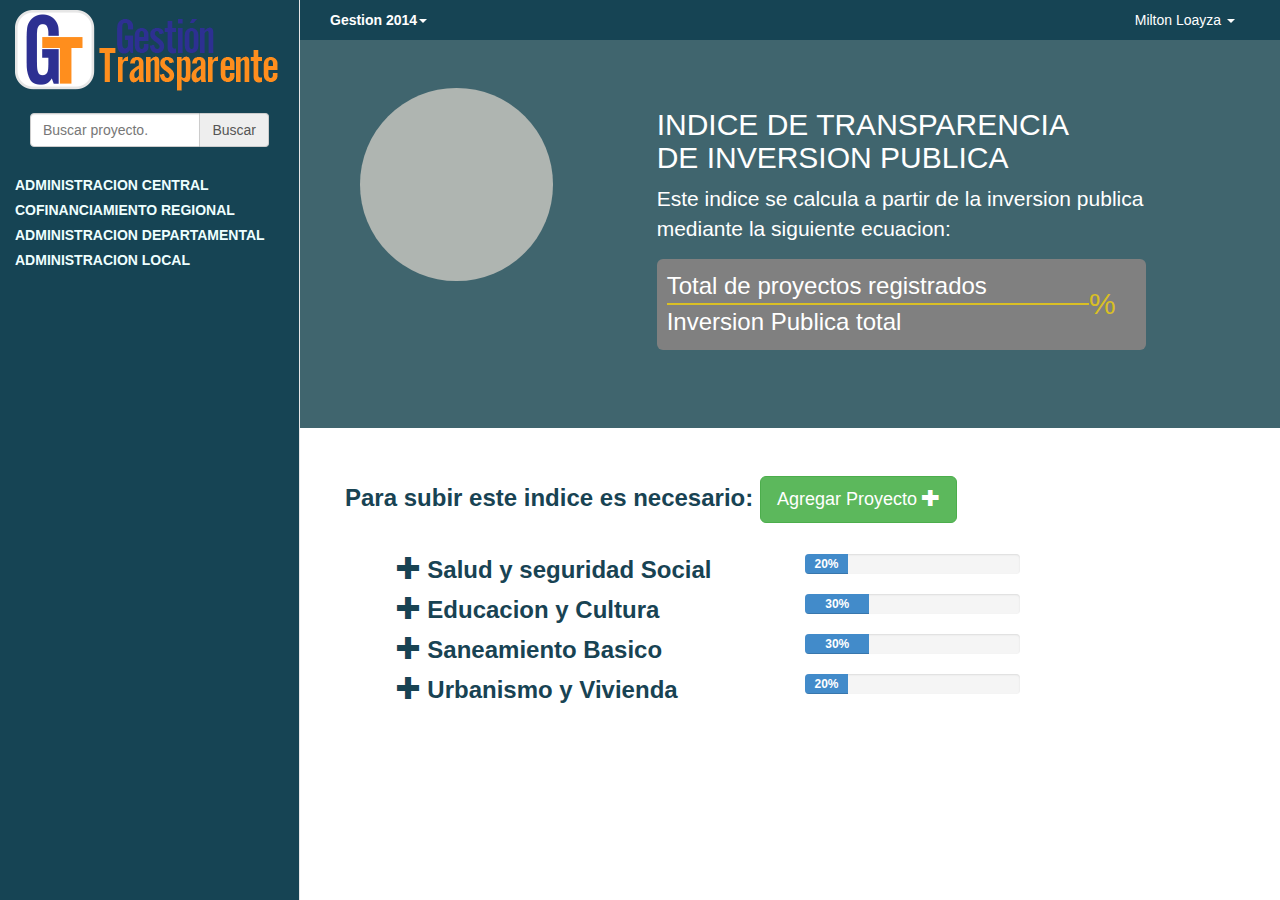
<file: html/index.html>
<!DOCTYPE html>
<html>
  <head>
    <title>Bootstrap 101 Template</title>
    <meta name="viewport" content="width=device-width, initial-scale=1.0">
    <!-- Bootstrap -->
    <link href="css/bootstrap.min.css" rel="stylesheet" media="screen">
    <link href="css/jasny-bootstrap.min.css" rel="stylesheet" media="screen">
	
	<!-- Custom styles for this template -->
    <link href="css/navmenu.css" rel="stylesheet">
    <link href="css/gt.css" rel="stylesheet">

    <!-- HTML5 Shim and Respond.js IE8 support of HTML5 elements and media queries -->
    <!-- WARNING: Respond.js doesn't work if you view the page via file:// -->
    <!--[if lt IE 9]>
      <script src="https://oss.maxcdn.com/libs/html5shiv/3.7.0/html5shiv.js"></script>
      <script src="https://oss.maxcdn.com/libs/respond.js/1.3.0/respond.min.js"></script>
    <![endif]-->
  </head>


  <body>

    <!--BEGIN MENU IZQUIERDO-->
    <div class="navmenu navmenu-default navmenu-fixed-left offcanvas-sm gt-sideLeft">
      <a class="navmenu-brand visible-md visible-lg margin0 bgWhite" href="#">
          <img src="images/logo-gt.png" alt="" />
      </a>
      <div class="container gt-sideLeft">
	  <form class="navbar-form" role="form">
		<div class="input-group">
			<input type="text" class="form-control" placeholder="Buscar proyecto.">
			<span class="input-group-addon">Buscar</span>
		</div>
        <br/><br/>
	  </form>
      </div>
      <div class="container gt-sideLeft">
      <ul class="nav navmenu-nav">
        <li class=""><label class="tree-toggler">ADMINISTRACION CENTRAL</label>
            <ul class="nav navmenu-nav tree">
                <li class="active"><a href="#"><span class="badge badge-success pull-right">2%</span> Ministerios</a></li>
                <li><a href="#"><span class="badge badge-success pull-right">90%</span> Entidades Descentralizadas</a></li>
                <li><a href="#"><span class="badge badge-success pull-right">90%</span> Empresas nacionales</a></li>
            </ul>
        </li>
        <li class="divider"></li>
        <li><label class="tree-toggler">COFINANCIAMIENTO REGIONAL</label>
            <ul class="nav navmenu-nav tree">
                <li><a href="#"><span class="badge badge-success pull-right">90%</span> Fondos de Inversion</a></li>
            </ul>
        </li>
        <li class="divider"></li>
          <li><label class="tree-toggler">ADMINISTRACION DEPARTAMENTAL</label>
            <ul class="nav navmenu-nav tree">
                <li><a href="#"><span class="badge badge-success pull-right">2%</span> Gobernaturas - GAD</a></li>
                <li><a href="#"><span class="badge badge-success pull-right">90%</span> Empresas Regionales</a></li>
            </ul>
        </li>
        <li class="divider"></li>
          <li><label class="tree-toggler">ADMINISTRACION LOCAL</label>
            <ul class="nav navmenu-nav tree">
                <li><a href="#"><span class="badge badge-success pull-right">2%</span> Empresas Locales</a></li>
                <li><a href="#"><span class="badge badge-success pull-right">90%</span> Universidades</a></li>
                <li><a href="#"><span class="badge badge-success pull-right">90%</span> Municipios Grandes</a></li>
                <li><a href="#"><span class="badge badge-success pull-right">2%</span> Municipios Peque&ntilde;os</a></li>
            </ul>
        </li>
      </ul>
      </div>
    </div>
    <!--END MENU IZQUIERDO-->



    <div class="navbar navbar-default navbar-fixed-top hidden-md hidden-lg">
      <button type="button" class="navbar-toggle" data-toggle="offcanvas" data-target=".navmenu">
        <span class="icon-bar"></span>
        <span class="icon-bar"></span>
        <span class="icon-bar"></span>
      </button>
      <a class="navbar-brand" href="#">Project name</a>
    </div>

    <div class="container-fluid gt-menuTop">
        <div class="navbar-header">
            <ul class="nav pull-left">
                <li class="dropdown">
                    <a href="#" role="button" class="dropdown-toggle" data-toggle="dropdown"> <i class="icon-gestion"></i><strong>Gestion 2014</strong><i class="caret"></i>
                    </a>
                    <ul class="dropdown-menu">
                        <li>
                            <a tabindex="-1" href="#">Gesti&oacute;n 2013</a>
                        </li>
                        <li class="divider"></li>
                        <li>
                            <a tabindex="-1" href="login.html">Gesti&oacute;n 2012</a>
                        </li>
                    </ul>
                </li>
            </ul>
        </div>
        <div class="navbar-collapse collapse">
            <ul class="nav pull-right">
                <li class="dropdown">
                    <a href="#" role="button" class="dropdown-toggle" data-toggle="dropdown"> <i class="icon-user"></i> Milton Loayza <i class="caret"></i></a>
                    <ul class="dropdown-menu">
                        <li>
                            <a tabindex="-1" href="#">Configuracion</a>
                        </li>
                        <li class="divider"></li>
                        <li>
                            <a tabindex="-1" href="login.html">Salir</a>
                        </li>
                    </ul>
                </li>
            </ul>
        </div>
    </div>


    <!--BEGIN CUERPO DE LA PAGINA-->
    <!--<div class="container-fluid">-->
        <!--<div class="row">-->

        <!--</div>-->
    <!--</div>-->
    <div class="jumbotron margin0 areaInformation">
        <div class="container">
            <div class="col-md-3 col-md-offset-0 col-sm-4 col-sm-offset-0 col-xs-10 col-xs-offset-1">
                <div class="porcentajeTranstarencia"></div>
            </div>
            <div class="col-md-7 col-md-offset-1 col-sm-8 col-xs-12">
                <h2>INDICE DE TRANSPARENCIA<br/>DE INVERSION PUBLICA</h2>
                <p>Este indice se calcula a partir de la inversion publica mediante la siguiente ecuacion:</p>
                <div class="jumbotron formulaTransparencia">
                    <div class="valorFormula">
                        <span>Total de proyectos registrados</span>
                        <span class="lineaFormula"></span>
                        <span>Inversion Publica total</span>
                    </div>
                    <div class="lineaPorcentage">%</div>
                    <div class="clearfix"></div>
                </div>
                <!--<p><a class="btn btn-primary btn-lg" role="button">Learn more »</a></p>-->
            </div>
            <!--<div class="clearfix" />-->
            <!--<div class="col-md-6 col-md-offset-4">-->
                <!--<div class="jumbotron">-->
                    <!--Total de proyectos registrados-->
                <!--</div>-->
            <!--</div>-->
        </div>
    </div>
    <div class="jumbotron bgWhite areaAgregarProyecto fontImportant">
        <div class="col-md-12">
            Para subir este indice es necesario: <button type="button" class="btn btn-lg btn-success">Agregar Proyecto <span class="glyphicon glyphicon-plus"></span></button>
        </div>
    </div>
    <div class="container  fontImportant">
        <div class="row">
            <div class="col-lg-5 col-lg-offset-1"><span class="glyphicon glyphicon-plus"></span> Salud y seguridad Social</div>
            <div class="col-lg-3">
                <div class="progress">
                    <div class="progress-bar" role="progressbar" aria-valuenow="60" aria-valuemin="0" aria-valuemax="100" style="width: 20%;">
                        20%
                    </div>
                </div>
            </div>
        </div>
        <div class="row">
            <div class="col-lg-5 col-lg-offset-1"><span class="glyphicon glyphicon-plus"></span> Educacion y Cultura</div>
            <div class="col-lg-3">
                <div class="progress">
                    <div class="progress-bar" role="progressbar" aria-valuenow="60" aria-valuemin="0" aria-valuemax="100" style="width: 30%;">
                        30%
                    </div>
                </div>
            </div>
        </div>
        <div class="row">
            <div class="col-lg-5 col-lg-offset-1"><span class="glyphicon glyphicon-plus"></span> Saneamiento Basico</div>
            <div class="col-lg-3">
                <div class="progress">
                    <div class="progress-bar" role="progressbar" aria-valuenow="60" aria-valuemin="0" aria-valuemax="100" style="width: 30%;">
                        30%
                    </div>
                </div>
            </div>
        </div>
        <div class="row">
            <div class="col-lg-5 col-lg-offset-1"><span class="glyphicon glyphicon-plus"></span> Urbanismo y Vivienda</div>
            <div class="col-lg-3">
                <div class="progress">
                    <div class="progress-bar" role="progressbar" aria-valuenow="60" aria-valuemin="0" aria-valuemax="100" style="width: 20%;">
                        20%
                    </div>
                </div>
            </div>
        </div>
    </div>

    <!--<div class="container-fluid">-->
        <!--<div class="row">-->
            <!--<div class="col-md-6">-->
                <!--<div class="form-group">-->
                    <!--<label for="">Nombre de Proyecto</label>-->
                    <!--<input type="text" class="form-control" id="" placeholder="">-->
                <!--</div>-->
            <!--</div>-->
            <!--<div class="col-md-6">-->
                <!--<div class="form-group has-feedback">-->
                    <!--<label  class="control-label" for="frmLocalizacion">Localizacion</label>-->
                    <!--<input type="text" class="form-control" id="frmLocalizacion" placeholder="">-->
                    <!--<span class="glyphicon glyphicon-ok form-control-feedback"></span>-->
                <!--</div>-->
            <!--</div>-->
        <!--</div>-->
        <!--<div class="row">-->
            <!--<div class="col-md-6">-->
                <!--<div class="form-group">-->
                    <!--<label for="">Entidad Financiera</label>-->
                    <!--<select class="form-control">-->
                        <!--<option value="">Seleccionar Entidad financiera</option>-->
                        <!--<option value="">Ninguno</option>-->
                    <!--</select>-->
                <!--</div>-->
            <!--</div>-->
            <!--<div class="col-md-6">-->
                <!--<div class="form-group">-->
                    <!--<label for="">Tipo de Proyecto</label>-->
                    <!--<select class="form-control">-->
                        <!--<option value="">Seleccionar Tipo de Proyecto</option>-->
                        <!--<option value="">Ninguno</option>-->
                    <!--</select>-->
                <!--</div>-->
            <!--</div>-->
        <!--</div>-->
        <!--<div class="row">-->
            <!--<div class="col-md-6">-->
                <!--<div class="form-group">-->
                    <!--<label for="">Periodo de Realizacion</label>-->
                    <!--<input type="email" class="form-control" id="" placeholder="">-->
                <!--</div>-->
            <!--</div>-->
            <!--<div class="col-md-6">-->
                <!--<div class="form-group">-->
                    <!--<label for="">Inversion</label>-->
                    <!--<input type="email" class="form-control" id="" placeholder="">-->
                <!--</div>-->
            <!--</div>-->
        <!--</div>-->
        <!--<div class="row">-->
            <!--<div class="col-md-12">-->
                <!--<div class="form-group">-->
                    <!--<label for="">Descripcion del Proyecto</label>-->
                    <!--<textarea class="form-control" rows="3"></textarea>-->
                <!--</div>-->
            <!--</div>-->
        <!--</div>-->
        <!--<div class="row">-->
            <!--<div class="col-md-12">-->
                <!--<div class="form-group">-->
                    <!--<label for="">Impacto Social</label>-->
                    <!--<textarea class="form-control" rows="3"></textarea>-->
                <!--</div>-->
            <!--</div>-->
        <!--</div>-->
        <!--<div class="row">-->
            <!--<div class="col-md-12">-->
                <!--<div class="form-group text-right">-->
                    <!--<button type="button" class="btn btn-lg btn-success">Agregar Proyecto</button>-->
                <!--</div>-->
            <!--</div>-->
        <!--</div>-->
    <!--</div>-->
    <!-- /.container -->

    <!--END CUERPO DE LA PAGINA-->

    <!-- jQuery (necessary for Bootstrap's JavaScript plugins) -->
    <script src="js/jquery.min.js"></script>
    <!-- Include all compiled plugins (below), or include individual files as needed -->
    <script src="js/bootstrap.min.js"></script>
    <script src="js/jasny-bootstrap.min.js"></script>

    <script>
        $(document).ready(function () {
            $('ul.tree').hide();

            $('label.tree-toggler').click(function () {
                $(this).parent().children('ul.tree').toggle(300);
            });
        });
    </script>
  </body>
</html>
</file>
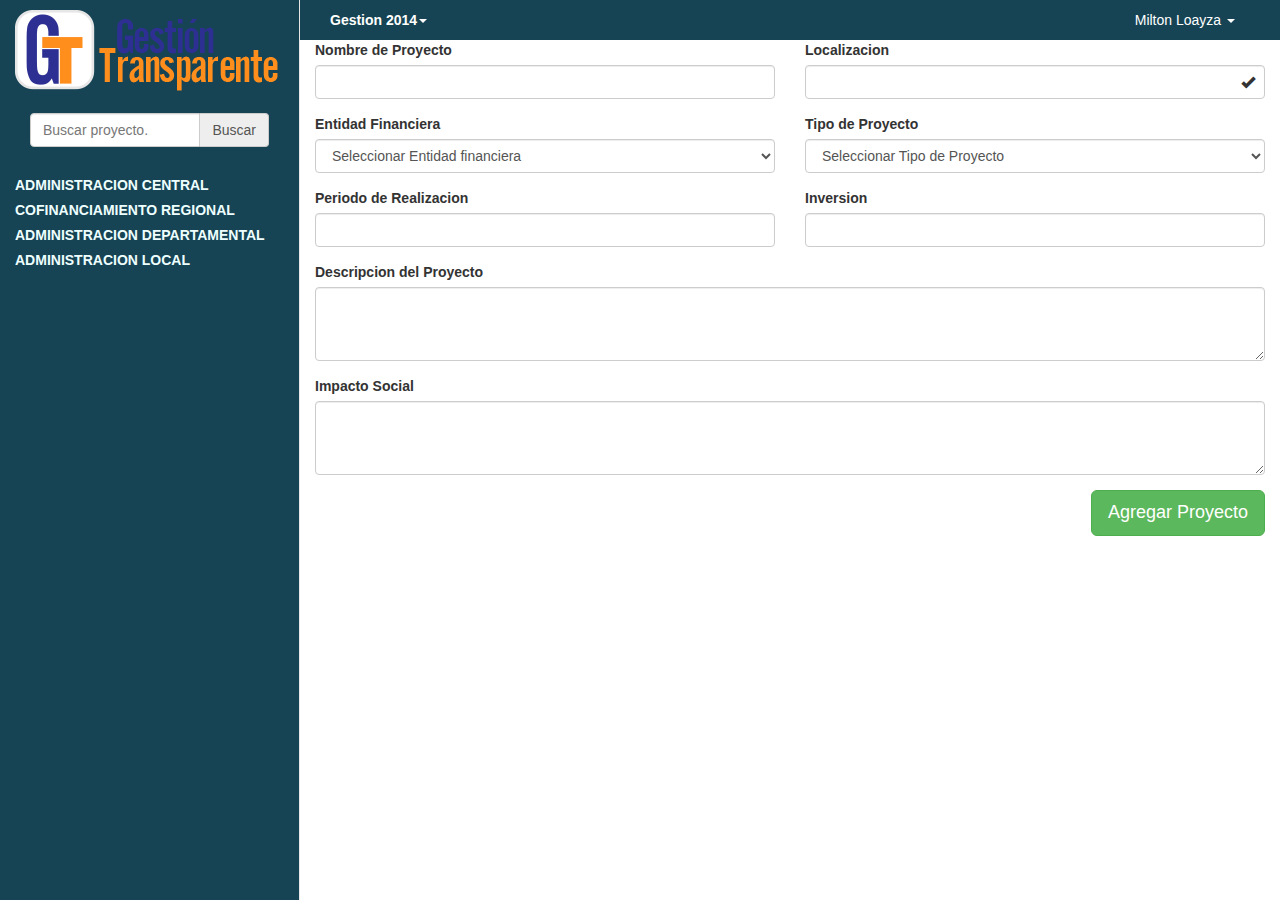
<file: html/index2.html>
<!DOCTYPE html>
<html>
  <head>
    <title>Bootstrap 101 Template</title>
    <meta name="viewport" content="width=device-width, initial-scale=1.0">
    <!-- Bootstrap -->
    <link href="css/bootstrap.min.css" rel="stylesheet" media="screen">
    <link href="css/jasny-bootstrap.min.css" rel="stylesheet" media="screen">
	
	<!-- Custom styles for this template -->
    <link href="css/navmenu.css" rel="stylesheet">
    <link href="css/gt.css" rel="stylesheet">

    <!-- HTML5 Shim and Respond.js IE8 support of HTML5 elements and media queries -->
    <!-- WARNING: Respond.js doesn't work if you view the page via file:// -->
    <!--[if lt IE 9]>
      <script src="https://oss.maxcdn.com/libs/html5shiv/3.7.0/html5shiv.js"></script>
      <script src="https://oss.maxcdn.com/libs/respond.js/1.3.0/respond.min.js"></script>
    <![endif]-->
  </head>


  <body>

    <!--BEGIN MENU IZQUIERDO-->
    <div class="navmenu navmenu-default navmenu-fixed-left offcanvas-sm gt-sideLeft">
      <a class="navmenu-brand visible-md visible-lg margin0 bgWhite" href="#">
          <img src="images/logo-gt.png" alt="" />
      </a>
      <div class="container gt-sideLeft">
	  <form class="navbar-form" role="form">
		<div class="input-group">
			<input type="text" class="form-control" placeholder="Buscar proyecto.">
			<span class="input-group-addon">Buscar</span>
		</div>
        <br/><br/>
	  </form>
      </div>
      <div class="container gt-sideLeft">
      <ul class="nav navmenu-nav">
        <li class=""><label class="tree-toggler">ADMINISTRACION CENTRAL</label>
            <ul class="nav navmenu-nav tree">
                <li class="active"><a href="#"><span class="badge badge-success pull-right">2%</span> Ministerios</a></li>
                <li><a href="#"><span class="badge badge-success pull-right">90%</span> Entidades Descentralizadas</a></li>
                <li><a href="#"><span class="badge badge-success pull-right">90%</span> Empresas nacionales</a></li>
            </ul>
        </li>
        <li class="divider"></li>
        <li><label class="tree-toggler">COFINANCIAMIENTO REGIONAL</label>
            <ul class="nav navmenu-nav tree">
                <li><a href="#"><span class="badge badge-success pull-right">90%</span> Fondos de Inversion</a></li>
            </ul>
        </li>
        <li class="divider"></li>
          <li><label class="tree-toggler">ADMINISTRACION DEPARTAMENTAL</label>
            <ul class="nav navmenu-nav tree">
                <li><a href="#"><span class="badge badge-success pull-right">2%</span> Gobernaturas - GAD</a></li>
                <li><a href="#"><span class="badge badge-success pull-right">90%</span> Empresas Regionales</a></li>
            </ul>
        </li>
        <li class="divider"></li>
          <li><label class="tree-toggler">ADMINISTRACION LOCAL</label>
            <ul class="nav navmenu-nav tree">
                <li><a href="#"><span class="badge badge-success pull-right">2%</span> Empresas Locales</a></li>
                <li><a href="#"><span class="badge badge-success pull-right">90%</span> Universidades</a></li>
                <li><a href="#"><span class="badge badge-success pull-right">90%</span> Municipios Grandes</a></li>
                <li><a href="#"><span class="badge badge-success pull-right">2%</span> Municipios Peque&ntilde;os</a></li>
            </ul>
        </li>
      </ul>
      </div>
    </div>
    <!--END MENU IZQUIERDO-->



    <div class="navbar navbar-default navbar-fixed-top hidden-md hidden-lg">
      <button type="button" class="navbar-toggle" data-toggle="offcanvas" data-target=".navmenu">
        <span class="icon-bar"></span>
        <span class="icon-bar"></span>
        <span class="icon-bar"></span>
      </button>
      <a class="navbar-brand" href="#">Project name</a>
    </div>

    <div class="container-fluid gt-menuTop">
        <div class="navbar-header">
            <ul class="nav pull-left">
                <li class="dropdown">
                    <a href="#" role="button" class="dropdown-toggle" data-toggle="dropdown"> <i class="icon-gestion"></i><strong>Gestion 2014</strong><i class="caret"></i>
                    </a>
                    <ul class="dropdown-menu">
                        <li>
                            <a tabindex="-1" href="#">Gesti&oacute;n 2013</a>
                        </li>
                        <li class="divider"></li>
                        <li>
                            <a tabindex="-1" href="login.html">Gesti&oacute;n 2012</a>
                        </li>
                    </ul>
                </li>
            </ul>
        </div>
        <div class="navbar-collapse collapse">
            <ul class="nav pull-right">
                <li class="dropdown">
                    <a href="#" role="button" class="dropdown-toggle" data-toggle="dropdown"> <i class="icon-user"></i> Milton Loayza <i class="caret"></i></a>
                    <ul class="dropdown-menu">
                        <li>
                            <a tabindex="-1" href="#">Configuracion</a>
                        </li>
                        <li class="divider"></li>
                        <li>
                            <a tabindex="-1" href="login.html">Salir</a>
                        </li>
                    </ul>
                </li>
            </ul>
        </div>
    </div>
    <div class="container-fluid">
<!--BEGIN CUERPO DE LA PAGINA-->
      <!--<div class="page-header">-->
        <!--<h1>Navmenu Template</h1>-->
      <!--</div>-->

        <div class="row">
            <div class="col-md-6">
                <div class="form-group">
                    <label for="">Nombre de Proyecto</label>
                    <input type="text" class="form-control" id="" placeholder="">
                </div>
            </div>
            <div class="col-md-6">
                <div class="form-group has-feedback">
                    <label  class="control-label" for="frmLocalizacion">Localizacion</label>
                    <input type="text" class="form-control" id="frmLocalizacion" placeholder="">
                    <span class="glyphicon glyphicon-ok form-control-feedback"></span>
                </div>
            </div>
        </div>
        <div class="row">
            <div class="col-md-6">
                <div class="form-group">
                    <label for="">Entidad Financiera</label>
                    <select class="form-control">
                        <option value="">Seleccionar Entidad financiera</option>
                        <option value="">Ninguno</option>
                    </select>
                </div>
            </div>
            <div class="col-md-6">
                <div class="form-group">
                    <label for="">Tipo de Proyecto</label>
                    <select class="form-control">
                        <option value="">Seleccionar Tipo de Proyecto</option>
                        <option value="">Ninguno</option>
                    </select>
                </div>
            </div>
        </div>
        <div class="row">
            <div class="col-md-6">
                <div class="form-group">
                    <label for="">Periodo de Realizacion</label>
                    <input type="email" class="form-control" id="" placeholder="">
                </div>
            </div>
            <div class="col-md-6">
                <div class="form-group">
                    <label for="">Inversion</label>
                    <input type="email" class="form-control" id="" placeholder="">
                </div>
            </div>
        </div>
        <div class="row">
            <div class="col-md-12">
                <div class="form-group">
                    <label for="">Descripcion del Proyecto</label>
                    <textarea class="form-control" rows="3"></textarea>
                </div>
            </div>
        </div>
        <div class="row">
            <div class="col-md-12">
                <div class="form-group">
                    <label for="">Impacto Social</label>
                    <textarea class="form-control" rows="3"></textarea>
                </div>
            </div>
        </div>
        <div class="row">
            <div class="col-md-12">
                <div class="form-group text-right">
                    <button type="button" class="btn btn-lg btn-success">Agregar Proyecto</button>
                </div>
            </div>
        </div>

	  
	  	  <!--<form class="navbar-form navbar-right" role="form">-->
	  <!--</form>-->
      <!--<p class="lead">This example shows the navmenu element. If the viewport is <b>less than 992px</b> the menu will be placed the off canvas and will be shown with a slide in effect.</p>-->
      <!--<p>Also take a look at the examples for a navmenu with <a href="../navmenu-push">push effect</a> and <a href="../navmenu-reveal">reveal effect</a>.</p>-->
    </div><!-- /.container -->

    <!--END CUERPO DE LA PAGINA-->

    <!-- jQuery (necessary for Bootstrap's JavaScript plugins) -->
    <script src="js/jquery.min.js"></script>
    <!-- Include all compiled plugins (below), or include individual files as needed -->
    <script src="js/bootstrap.min.js"></script>
    <script src="js/jasny-bootstrap.min.js"></script>

    <script>
        $(document).ready(function () {
            $('ul.tree').hide();

            $('label.tree-toggler').click(function () {
                $(this).parent().children('ul.tree').toggle(300);
            });
        });
    </script>
  </body>
</html>
</file>
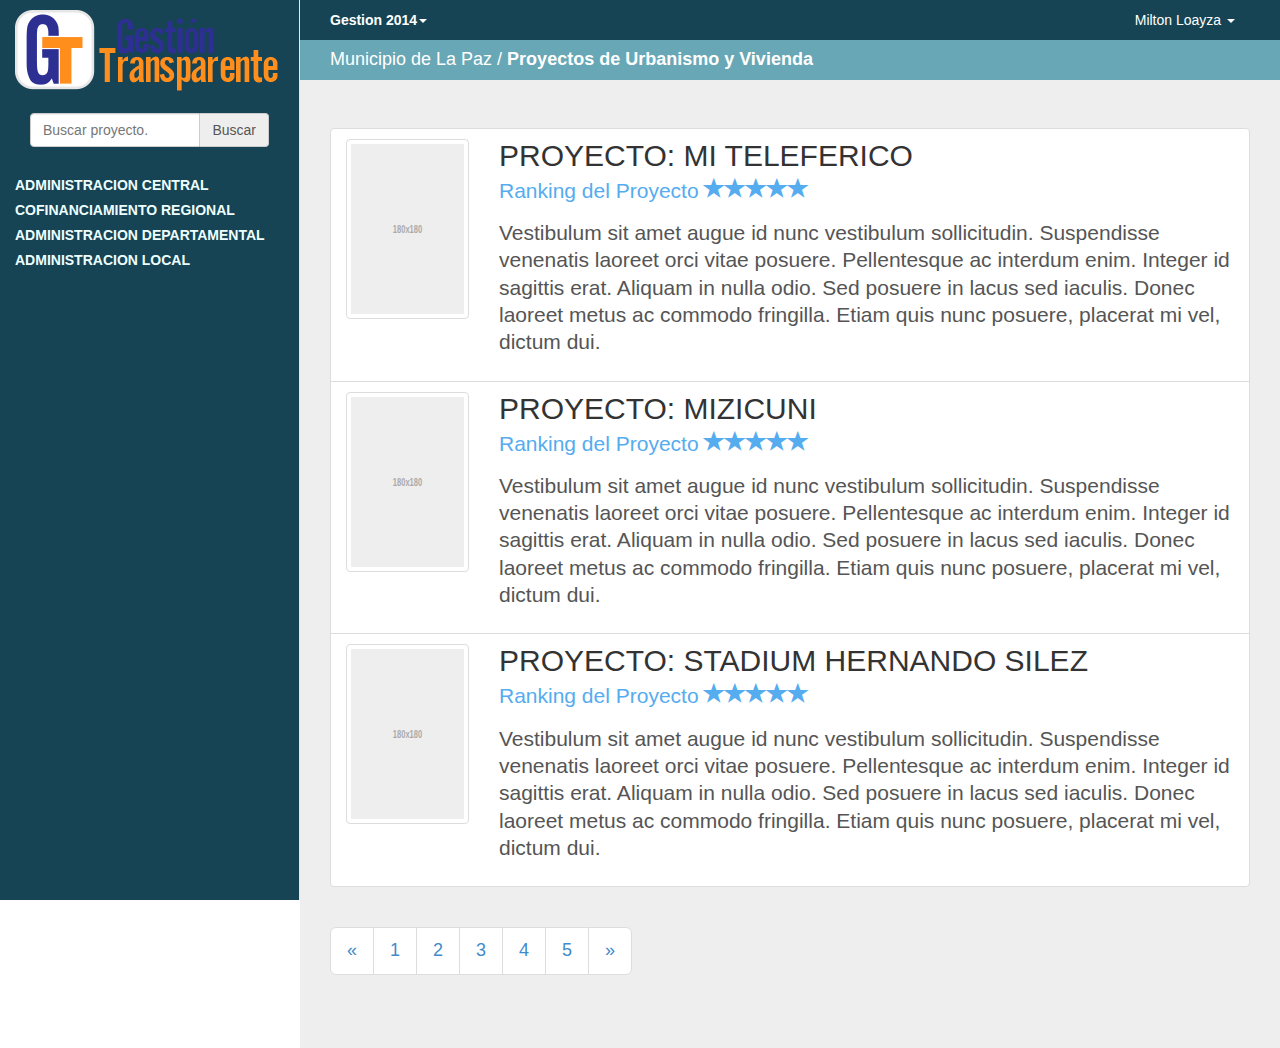
<file: html/listaProyectos.html>
<!DOCTYPE html>
<html>
  <head>
    <meta charset="utf-8"/>

    <title>Bootstrap 101 Template</title>
    <meta name="viewport" content="width=device-width, initial-scale=1.0">
    <!-- Bootstrap -->
    <link href="css/bootstrap.min.css" rel="stylesheet" media="screen">
    <link href="css/jasny-bootstrap.min.css" rel="stylesheet" media="screen">
	
	<!-- Custom styles for this template -->
    <link href="css/navmenu.css" rel="stylesheet">
    <link href="css/gt.css" rel="stylesheet">

      <script src="js/holder.js"></script>
      <!--[if lt IE 9]>
      <script src="https://oss.maxcdn.com/libs/html5shiv/3.7.0/html5shiv.js"></script>
      <script src="https://oss.maxcdn.com/libs/respond.js/1.3.0/respond.min.js"></script>
      <![endif]-->
      <!-- HTML5 Shim and Respond.js IE8 support of HTML5 elements and media queries -->
    <!-- WARNING: Respond.js doesn't work if you view the page via file:// -->
  </head>


  <body>

    <!--BEGIN MENU IZQUIERDO-->
    <div class="navmenu navmenu-default navmenu-fixed-left offcanvas-sm gt-sideLeft">
      <a class="navmenu-brand visible-md visible-lg margin0 bgWhite" href="#">
          <img src="images/logo-gt.png" alt="" />
      </a>
      <div class="container gt-sideLeft">
	  <form class="navbar-form" role="form">
		<div class="input-group">
			<input type="text" class="form-control" placeholder="Buscar proyecto.">
			<span class="input-group-addon">Buscar</span>
		</div>
        <br/><br/>
	  </form>
      </div>
      <div class="container gt-sideLeft">
      <ul class="nav navmenu-nav">
        <li class=""><label class="tree-toggler">ADMINISTRACION CENTRAL</label>
            <ul class="nav navmenu-nav tree">
                <li class="active"><a href="#"><span class="badge badge-success pull-right">2%</span> Ministerios</a></li>
                <li><a href="#"><span class="badge badge-success pull-right">90%</span> Entidades Descentralizadas</a></li>
                <li><a href="#"><span class="badge badge-success pull-right">90%</span> Empresas nacionales</a></li>
            </ul>
        </li>
        <li class="divider"></li>
        <li><label class="tree-toggler">COFINANCIAMIENTO REGIONAL</label>
            <ul class="nav navmenu-nav tree">
                <li><a href="#"><span class="badge badge-success pull-right">90%</span> Fondos de Inversion</a></li>
            </ul>
        </li>
        <li class="divider"></li>
          <li><label class="tree-toggler">ADMINISTRACION DEPARTAMENTAL</label>
            <ul class="nav navmenu-nav tree">
                <li><a href="#"><span class="badge badge-success pull-right">2%</span> Gobernaturas - GAD</a></li>
                <li><a href="#"><span class="badge badge-success pull-right">90%</span> Empresas Regionales</a></li>
            </ul>
        </li>
        <li class="divider"></li>
          <li><label class="tree-toggler">ADMINISTRACION LOCAL</label>
            <ul class="nav navmenu-nav tree">
                <li><a href="#"><span class="badge badge-success pull-right">2%</span> Empresas Locales</a></li>
                <li><a href="#"><span class="badge badge-success pull-right">90%</span> Universidades</a></li>
                <li><a href="#"><span class="badge badge-success pull-right">90%</span> Municipios Grandes</a></li>
                <li><a href="#"><span class="badge badge-success pull-right">2%</span> Municipios Peque&ntilde;os</a></li>
            </ul>
        </li>
      </ul>
      </div>
    </div>
    <!--END MENU IZQUIERDO-->



    <div class="navbar navbar-default navbar-fixed-top hidden-md hidden-lg">
      <button type="button" class="navbar-toggle" data-toggle="offcanvas" data-target=".navmenu">
        <span class="icon-bar"></span>
        <span class="icon-bar"></span>
        <span class="icon-bar"></span>
      </button>
      <a class="navbar-brand" href="#">Project name</a>
    </div>

    <div class="container-fluid gt-menuTop">
        <div class="navbar-header">
            <ul class="nav pull-left">
                <li class="dropdown">
                    <a href="#" role="button" class="dropdown-toggle" data-toggle="dropdown"> <i class="icon-gestion"></i><strong>Gestion 2014</strong><i class="caret"></i>
                    </a>
                    <ul class="dropdown-menu">
                        <li>
                            <a tabindex="-1" href="#">Gesti&oacute;n 2013</a>
                        </li>
                        <li class="divider"></li>
                        <li>
                            <a tabindex="-1" href="login.html">Gesti&oacute;n 2012</a>
                        </li>
                    </ul>
                </li>
            </ul>
        </div>
        <div class="navbar-collapse collapse">
            <ul class="nav pull-right">
                <li class="dropdown">
                    <a href="#" role="button" class="dropdown-toggle" data-toggle="dropdown"> <i class="icon-user"></i> Milton Loayza <i class="caret"></i></a>
                    <ul class="dropdown-menu">
                        <li>
                            <a tabindex="-1" href="#">Configuracion</a>
                        </li>
                        <li class="divider"></li>
                        <li>
                            <a tabindex="-1" href="login.html">Salir</a>
                        </li>
                    </ul>
                </li>
            </ul>
        </div>
    </div>


    <!--BEGIN CUERPO DE LA PAGINA-->
    <!--<div class="container-fluid">-->
        <!--<div class="row">-->

        <!--</div>-->
    <!--</div>-->
    <div class="container-fluid bgBlueGray txtWhite">
        <div class="col-md-12 h4">Municipio de La Paz / <strong>Proyectos de Urbanismo y Vivienda</strong></div>
    </div>

    <div class="jumbotron">

        <div class="row">
            <div class="col-lg-12">

                <div class="list-group">
                    <a href="#" class="list-group-item">
                        <div class="row">
                        <div class="col-lg-2">
                            <img data-src="holder.js/180x180" class="img-thumbnail" alt="">
                        </div>
                        <div class="col-lg-10">
                            <h2 class="list-group-item-heading">PROYECTO: MI TELEFERICO</h2>
                            <p class="list-group-item-text txtLightBlue">Ranking del Proyecto <span class="glyphicon glyphicon-star"></span><span class="glyphicon glyphicon-star"></span><span class="glyphicon glyphicon-star"></span><span class="glyphicon glyphicon-star"></span><span class="glyphicon glyphicon-star"></span></p>
                            <!--<p class="list-group-item-text">...</p>-->
                            <p class="list-group-item-text">Vestibulum sit amet augue id nunc vestibulum sollicitudin. Suspendisse venenatis laoreet orci vitae posuere. Pellentesque ac interdum enim. Integer id sagittis erat. Aliquam in nulla odio. Sed posuere in lacus sed iaculis. Donec laoreet metus ac commodo fringilla. Etiam quis nunc posuere, placerat mi vel, dictum dui.</p>
                        </div>
                        </div>
                    </a>
                    <a href="#" class="list-group-item">
                        <div class="row">
                        <div class="col-lg-2">
                            <img data-src="holder.js/180x180" class="img-thumbnail" alt="">
                        </div>
                        <div class="col-lg-10">
                            <h2 class="list-group-item-heading">PROYECTO: MIZICUNI</h2>
                            <p class="list-group-item-text txtLightBlue">Ranking del Proyecto <span class="glyphicon glyphicon-star"></span><span class="glyphicon glyphicon-star"></span><span class="glyphicon glyphicon-star"></span><span class="glyphicon glyphicon-star"></span><span class="glyphicon glyphicon-star"></span></p>
                            <!--<p class="list-group-item-text">...</p>-->
                            <p class="list-group-item-text">Vestibulum sit amet augue id nunc vestibulum sollicitudin. Suspendisse venenatis laoreet orci vitae posuere. Pellentesque ac interdum enim. Integer id sagittis erat. Aliquam in nulla odio. Sed posuere in lacus sed iaculis. Donec laoreet metus ac commodo fringilla. Etiam quis nunc posuere, placerat mi vel, dictum dui.</p>
                        </div>
                        </div>
                    </a>
                    <a href="#" class="list-group-item">
                        <div class="row">
                        <div class="col-lg-2">
                            <img data-src="holder.js/180x180" class="img-thumbnail" alt="">
                        </div>
                        <div class="col-lg-10">
                            <h2 class="list-group-item-heading">PROYECTO: STADIUM HERNANDO SILEZ</h2>
                            <p class="list-group-item-text txtLightBlue">Ranking del Proyecto <span class="glyphicon glyphicon-star"></span><span class="glyphicon glyphicon-star"></span><span class="glyphicon glyphicon-star"></span><span class="glyphicon glyphicon-star"></span><span class="glyphicon glyphicon-star"></span></p>
                            <!--<p class="list-group-item-text">...</p>-->
                            <p class="list-group-item-text">Vestibulum sit amet augue id nunc vestibulum sollicitudin. Suspendisse venenatis laoreet orci vitae posuere. Pellentesque ac interdum enim. Integer id sagittis erat. Aliquam in nulla odio. Sed posuere in lacus sed iaculis. Donec laoreet metus ac commodo fringilla. Etiam quis nunc posuere, placerat mi vel, dictum dui.</p>
                        </div>
                        </div>
                    </a>
                </div>

                <ul class="pagination pagination-lg">
                    <li><a href="#">«</a></li>
                    <li><a href="#">1</a></li>
                    <li><a href="#">2</a></li>
                    <li><a href="#">3</a></li>
                    <li><a href="#">4</a></li>
                    <li><a href="#">5</a></li>
                    <li><a href="#">»</a></li>
                </ul>
            </div>
        </div>

    </div>

    <!--<div class="jumbotron bgWhite areaAgregarProyecto fontImportant">-->
        <!--<div class="col-md-12">-->
            <!--&lt;!&ndash;<h6>&ndash;&gt;-->
            <!--<ul class="nav nav-tabs nav-justified h6 myTabs" role="tablist" id="myTab">-->
                <!--<li class="active"><a href="#informacion">INFORMACION</a></li>-->
                <!--<li><a href="#localizacion">LOCALIZACION</a></li>-->
                <!--<li><a href="#impacto">IMPACTO</a></li>-->
                <!--<li><a href="#historico">HISTORICO</a></li>-->
                <!--<li><a href="#relacionados">P.&nbsp;RELACIONADOS</a></li>-->
                <!--<li><a href="#opinion" class="  tabOpinion"><span class="glyphicon glyphicon-user"></span>OPINION</a></li>-->
            <!--</ul>-->
            <!--&lt;!&ndash; Tab panes &ndash;&gt;-->
            <!--<div class="tab-content paddingTB10 h6" id="myTabContent">-->
                <!--<div class="tab-pane active" id="informacion">-->
                    <!--<div class="row">-->
                        <!--<div class="col-lg-3"></div>-->
                        <!--<div class="col-lg-9">-->
                            <!--<h3>FINANCIACION</h3>-->
                            <!--<p>Lorem ipsum dolor sit amet, consectetur adipiscing elit. Cras eu mi placerat, egestas magna non, ornare mauris. Ut gravida arcu id augue commodo pulvinar. Donec orci justo, fermentum a mollis ut, commodo id diam. Morbi arcu diam, posuere quis faucibus eu, venenatis quis lectus. Aliquam dolor mi, faucibus ut odio in, egestas facilisis enim. Duis leo lorem, venenatis non bibendum eu, tristique sed eros. Nulla orci justo, viverra in enim ut, commodo molestie libero. Suspendisse velit sem, lobortis in imperdiet gravida, porttitor id lorem. Pellentesque vitae pharetra enim. Cras eros mauris, vestibulum nec velit vitae, hendrerit tincidunt ligula. Phasellus mollis, velit id aliquam pretium, lacus leo rutrum risus, vel sollicitudin nisl justo at risus. Integer venenatis nunc vel tristique cursus. Ut erat sapien, posuere et laoreet sed, iaculis et ipsum. Aliquam tempor eget urna a tempor. Nam vulputate non lorem id adipiscing.</p>-->
                            <!--<h3>RENTABILIDAD</h3>-->
                            <!--<p>Vestibulum sit amet augue id nunc vestibulum sollicitudin. Suspendisse venenatis laoreet orci vitae posuere. Pellentesque ac interdum enim. Integer id sagittis erat. Aliquam in nulla odio. Sed posuere in lacus sed iaculis. Donec laoreet metus ac commodo fringilla. Etiam quis nunc posuere, placerat mi vel, dictum dui.</p>-->
                        <!--</div>-->
                    <!--</div>-->
                <!--</div>-->
                <!--<div class="tab-pane" id="localizacion">-->
                    <!--<div class="row">-->
                        <!--<div class="col-lg-12">-->
                            <!--MAPA-->
                        <!--</div>-->
                    <!--</div>-->
                <!--</div>-->
                <!--<div class="tab-pane" id="impacto">-->
                    <!--<div class="row">-->
                        <!--<div class="col-lg-6">-->
                            <!--MAPA-->
                        <!--</div>-->
                        <!--<div class="col-lg-6">-->
                            <!--<p>Curabitur augue magna, sodales at euismod quis, adipiscing vitae odio. Nunc vehicula orci in est vulputate condimentum. Nunc volutpat tellus non tincidunt tristique. Nulla eget magna non odio rhoncus sagittis. Nullam malesuada elit et enim varius, a adipiscing enim ornare. Vestibulum malesuada, felis ac placerat gravida, nisl ligula bibendum nulla, non posuere mi nibh nec enim. Aliquam quam mauris, aliquam vitae dictum faucibus, commodo nec arcu. Morbi at tempus ante, sit amet egestas lacus. Maecenas tortor diam, feugiat cursus ante ac, tempor condimentum justo. Fusce sapien ligula, accumsan et nibh ac, blandit pulvinar ante. Nulla facilisi. Duis auctor viverra elit. Nullam pretium nisl nec vehicula consectetur.</p>-->
                        <!--</div>-->
                    <!--</div>-->
                <!--</div>-->
                <!--<div class="tab-pane" id="historico">4...</div>-->
                <!--<div class="tab-pane" id="relacionados">5...</div>-->
                <!--<div class="tab-pane" id="opinion">6...</div>-->
            <!--</div>-->
            <!--&lt;!&ndash;</h6>&ndash;&gt;-->
        <!--</div>-->
    <!--</div>-->

    <!-- /.container -->

    <!--END CUERPO DE LA PAGINA-->

    <!-- jQuery (necessary for Bootstrap's JavaScript plugins) -->
    <script src="js/jquery.min.js"></script>
    <!-- Include all compiled plugins (below), or include individual files as needed -->
    <script src="js/bootstrap.min.js"></script>
    <script src="js/jasny-bootstrap.min.js"></script>

    <script>
        $(document).ready(function () {
            $('ul.tree').hide();
            $('label.tree-toggler').click(function () {
                $(this).parent().children('ul.tree').toggle(300);
            });
        });
        $('#myTab a').click(function (e) {
            e.preventDefault()
            $(this).tab('show')
        })
    </script>
  </body>
</html>
</file>
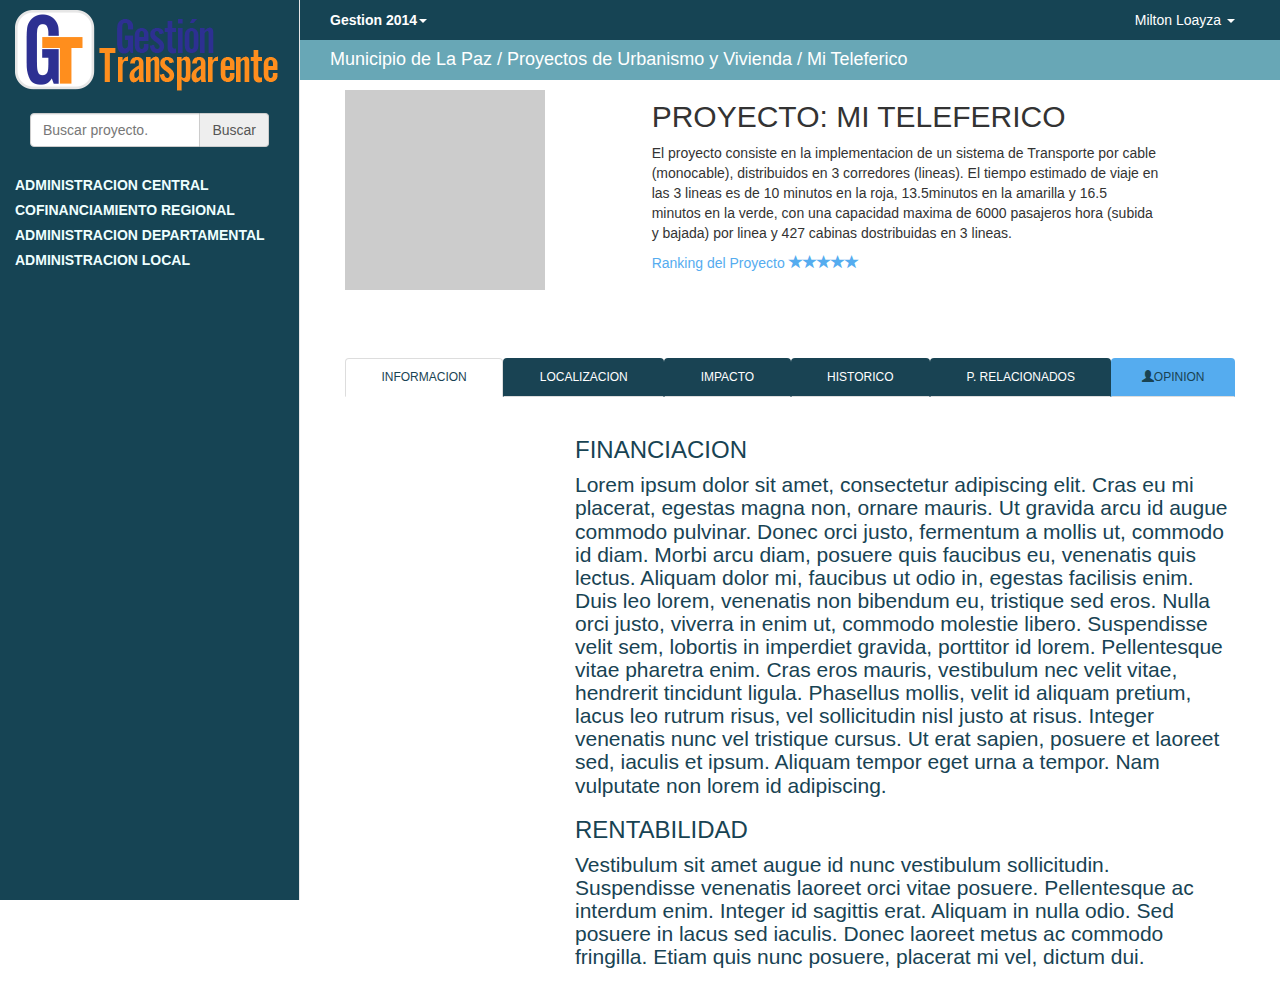
<file: html/proyecto.html>
<!DOCTYPE html>
<html>
  <head>
    <title>Bootstrap 101 Template</title>
    <meta name="viewport" content="width=device-width, initial-scale=1.0">
    <!-- Bootstrap -->
    <link href="css/bootstrap.min.css" rel="stylesheet" media="screen">
    <link href="css/jasny-bootstrap.min.css" rel="stylesheet" media="screen">
	
	<!-- Custom styles for this template -->
    <link href="css/navmenu.css" rel="stylesheet">
    <link href="css/gt.css" rel="stylesheet">

    <!-- HTML5 Shim and Respond.js IE8 support of HTML5 elements and media queries -->
    <!-- WARNING: Respond.js doesn't work if you view the page via file:// -->
    <!--[if lt IE 9]>
      <script src="https://oss.maxcdn.com/libs/html5shiv/3.7.0/html5shiv.js"></script>
      <script src="https://oss.maxcdn.com/libs/respond.js/1.3.0/respond.min.js"></script>
    <![endif]-->
  </head>


  <body>

    <!--BEGIN MENU IZQUIERDO-->
    <div class="navmenu navmenu-default navmenu-fixed-left offcanvas-sm gt-sideLeft">
      <a class="navmenu-brand visible-md visible-lg margin0 bgWhite" href="#">
          <img src="images/logo-gt.png" alt="" />
      </a>
      <div class="container gt-sideLeft">
	  <form class="navbar-form" role="form">
		<div class="input-group">
			<input type="text" class="form-control" placeholder="Buscar proyecto.">
			<span class="input-group-addon">Buscar</span>
		</div>
        <br/><br/>
	  </form>
      </div>
      <div class="container gt-sideLeft">
      <ul class="nav navmenu-nav">
        <li class=""><label class="tree-toggler">ADMINISTRACION CENTRAL</label>
            <ul class="nav navmenu-nav tree">
                <li class="active"><a href="#"><span class="badge badge-success pull-right">2%</span> Ministerios</a></li>
                <li><a href="#"><span class="badge badge-success pull-right">90%</span> Entidades Descentralizadas</a></li>
                <li><a href="#"><span class="badge badge-success pull-right">90%</span> Empresas nacionales</a></li>
            </ul>
        </li>
        <li class="divider"></li>
        <li><label class="tree-toggler">COFINANCIAMIENTO REGIONAL</label>
            <ul class="nav navmenu-nav tree">
                <li><a href="#"><span class="badge badge-success pull-right">90%</span> Fondos de Inversion</a></li>
            </ul>
        </li>
        <li class="divider"></li>
          <li><label class="tree-toggler">ADMINISTRACION DEPARTAMENTAL</label>
            <ul class="nav navmenu-nav tree">
                <li><a href="#"><span class="badge badge-success pull-right">2%</span> Gobernaturas - GAD</a></li>
                <li><a href="#"><span class="badge badge-success pull-right">90%</span> Empresas Regionales</a></li>
            </ul>
        </li>
        <li class="divider"></li>
          <li><label class="tree-toggler">ADMINISTRACION LOCAL</label>
            <ul class="nav navmenu-nav tree">
                <li><a href="#"><span class="badge badge-success pull-right">2%</span> Empresas Locales</a></li>
                <li><a href="#"><span class="badge badge-success pull-right">90%</span> Universidades</a></li>
                <li><a href="#"><span class="badge badge-success pull-right">90%</span> Municipios Grandes</a></li>
                <li><a href="#"><span class="badge badge-success pull-right">2%</span> Municipios Peque&ntilde;os</a></li>
            </ul>
        </li>
      </ul>
      </div>
    </div>
    <!--END MENU IZQUIERDO-->



    <div class="navbar navbar-default navbar-fixed-top hidden-md hidden-lg">
      <button type="button" class="navbar-toggle" data-toggle="offcanvas" data-target=".navmenu">
        <span class="icon-bar"></span>
        <span class="icon-bar"></span>
        <span class="icon-bar"></span>
      </button>
      <a class="navbar-brand" href="#">Project name</a>
    </div>

    <div class="container-fluid gt-menuTop">
        <div class="navbar-header">
            <ul class="nav pull-left">
                <li class="dropdown">
                    <a href="#" role="button" class="dropdown-toggle" data-toggle="dropdown"> <i class="icon-gestion"></i><strong>Gestion 2014</strong><i class="caret"></i>
                    </a>
                    <ul class="dropdown-menu">
                        <li>
                            <a tabindex="-1" href="#">Gesti&oacute;n 2013</a>
                        </li>
                        <li class="divider"></li>
                        <li>
                            <a tabindex="-1" href="login.html">Gesti&oacute;n 2012</a>
                        </li>
                    </ul>
                </li>
            </ul>
        </div>
        <div class="navbar-collapse collapse">
            <ul class="nav pull-right">
                <li class="dropdown">
                    <a href="#" role="button" class="dropdown-toggle" data-toggle="dropdown"> <i class="icon-user"></i> Milton Loayza <i class="caret"></i></a>
                    <ul class="dropdown-menu">
                        <li>
                            <a tabindex="-1" href="#">Configuracion</a>
                        </li>
                        <li class="divider"></li>
                        <li>
                            <a tabindex="-1" href="login.html">Salir</a>
                        </li>
                    </ul>
                </li>
            </ul>
        </div>
    </div>


    <!--BEGIN CUERPO DE LA PAGINA-->
    <!--<div class="container-fluid">-->
        <!--<div class="row">-->

        <!--</div>-->
    <!--</div>-->
    <div class="container-fluid bgBlueGray txtWhite">
        <div class="col-md-12 h4">Municipio de La Paz / Proyectos de Urbanismo y Vivienda / Mi Teleferico</div>
    </div>

    <div class="container-fluid">
        <div class="container">
            <div class="col-md-3 col-md-offset-0 col-sm-4 col-sm-offset-0 col-xs-10 col-xs-offset-1">
                <p><div class="imagen" style="width: 100%; height: 200px; background-color: #ccc"></div></p>
            </div>
            <div class="col-md-7 col-md-offset-1 col-sm-8 col-xs-12">
                <h2>PROYECTO: MI TELEFERICO</h2>
                <p>El proyecto consiste en la implementacion de un sistema de Transporte por cable (monocable), distribuidos en 3 corredores (lineas). El tiempo estimado de viaje en las 3 lineas es de 10 minutos en la roja, 13.5minutos en la amarilla y 16.5 minutos en la verde, con una capacidad maxima de 6000 pasajeros hora (subida y bajada) por linea y 427 cabinas dostribuidas en 3 lineas.</p>
                <p class="txtLightBlue">Ranking del Proyecto <span class="glyphicon glyphicon-star"></span><span class="glyphicon glyphicon-star"></span><span class="glyphicon glyphicon-star"></span><span class="glyphicon glyphicon-star"></span><span class="glyphicon glyphicon-star"></span></p>

            </div>
        </div>
    </div>

    <div class="jumbotron bgWhite areaAgregarProyecto fontImportant">
        <div class="col-md-12">
            <!--<h6>-->
            <ul class="nav nav-tabs nav-justified h6 myTabs" role="tablist" id="myTab">
                <li class="active"><a href="#informacion">INFORMACION</a></li>
                <li><a href="#localizacion">LOCALIZACION</a></li>
                <li><a href="#impacto">IMPACTO</a></li>
                <li><a href="#historico">HISTORICO</a></li>
                <li><a href="#relacionados">P.&nbsp;RELACIONADOS</a></li>
                <li><a href="#opinion" class="  tabOpinion"><span class="glyphicon glyphicon-user"></span>OPINION</a></li>
            </ul>
            <!-- Tab panes -->
            <div class="tab-content paddingTB10 h6" id="myTabContent">
                <div class="tab-pane active" id="informacion">
                    <div class="row">
                        <div class="col-lg-3"></div>
                        <div class="col-lg-9">
                            <h3>FINANCIACION</h3>
                            <p>Lorem ipsum dolor sit amet, consectetur adipiscing elit. Cras eu mi placerat, egestas magna non, ornare mauris. Ut gravida arcu id augue commodo pulvinar. Donec orci justo, fermentum a mollis ut, commodo id diam. Morbi arcu diam, posuere quis faucibus eu, venenatis quis lectus. Aliquam dolor mi, faucibus ut odio in, egestas facilisis enim. Duis leo lorem, venenatis non bibendum eu, tristique sed eros. Nulla orci justo, viverra in enim ut, commodo molestie libero. Suspendisse velit sem, lobortis in imperdiet gravida, porttitor id lorem. Pellentesque vitae pharetra enim. Cras eros mauris, vestibulum nec velit vitae, hendrerit tincidunt ligula. Phasellus mollis, velit id aliquam pretium, lacus leo rutrum risus, vel sollicitudin nisl justo at risus. Integer venenatis nunc vel tristique cursus. Ut erat sapien, posuere et laoreet sed, iaculis et ipsum. Aliquam tempor eget urna a tempor. Nam vulputate non lorem id adipiscing.</p>
                            <h3>RENTABILIDAD</h3>
                            <p>Vestibulum sit amet augue id nunc vestibulum sollicitudin. Suspendisse venenatis laoreet orci vitae posuere. Pellentesque ac interdum enim. Integer id sagittis erat. Aliquam in nulla odio. Sed posuere in lacus sed iaculis. Donec laoreet metus ac commodo fringilla. Etiam quis nunc posuere, placerat mi vel, dictum dui.</p>
                        </div>
                    </div>
                </div>
                <div class="tab-pane" id="localizacion">
                    <div class="row">
                        <div class="col-lg-12">
                            MAPA
                        </div>
                    </div>
                </div>
                <div class="tab-pane" id="impacto">
                    <div class="row">
                        <div class="col-lg-6">
                            MAPA
                        </div>
                        <div class="col-lg-6">
                            <p>Curabitur augue magna, sodales at euismod quis, adipiscing vitae odio. Nunc vehicula orci in est vulputate condimentum. Nunc volutpat tellus non tincidunt tristique. Nulla eget magna non odio rhoncus sagittis. Nullam malesuada elit et enim varius, a adipiscing enim ornare. Vestibulum malesuada, felis ac placerat gravida, nisl ligula bibendum nulla, non posuere mi nibh nec enim. Aliquam quam mauris, aliquam vitae dictum faucibus, commodo nec arcu. Morbi at tempus ante, sit amet egestas lacus. Maecenas tortor diam, feugiat cursus ante ac, tempor condimentum justo. Fusce sapien ligula, accumsan et nibh ac, blandit pulvinar ante. Nulla facilisi. Duis auctor viverra elit. Nullam pretium nisl nec vehicula consectetur.</p>
                        </div>
                    </div>
                </div>
                <div class="tab-pane" id="historico">4...</div>
                <div class="tab-pane" id="relacionados">5...</div>
                <div class="tab-pane" id="opinion">6...</div>
            </div>
            <!--</h6>-->
        </div>
    </div>

    <!-- /.container -->

    <!--END CUERPO DE LA PAGINA-->

    <!-- jQuery (necessary for Bootstrap's JavaScript plugins) -->
    <script src="js/jquery.min.js"></script>
    <!-- Include all compiled plugins (below), or include individual files as needed -->
    <script src="js/bootstrap.min.js"></script>
    <script src="js/jasny-bootstrap.min.js"></script>

    <script>
        $(document).ready(function () {
            $('ul.tree').hide();
            $('label.tree-toggler').click(function () {
                $(this).parent().children('ul.tree').toggle(300);
            });
        });
        $('#myTab a').click(function (e) {
            e.preventDefault()
            $(this).tab('show')
        })
    </script>
  </body>
</html>
</file>
<file: html/css/navmenu.css>
html, body {
  height: 100%;
}
body {
  padding: 50px 0 0 0;
}

.navmenu {
  padding-top: 50px;
}

.navbar {
  display: block;
  text-align: center;
}
.navbar-brand {
  display: inline-block;
  float: none;
}
.navbar-toggle {
  position: absolute;
  float: left;
  margin-left: 15px;
}

.container {
  max-width: 100%;
}

@media (min-width: 1px) {
  .navbar-toggle {
    display: block !important;
  }
}

@media (min-width: 992px) {
  body {
    padding: 0 0 0 300px;
  }
  .navmenu {
    padding-top: 0;
  }
  .navbar {
    display: none !important; /* IE8 fix */
  }
}
</file>
<file: html/css/gt.css>
.gt-sideLeft, .gt-menuTop{
    background-color: #164454;
    color: #eff;
}

.gt-menuTop li > a:link, .gt-menuTop li > a:visited, .gt-menuTop li > a:hover{
    color: #fff !important;
    background-color: transparent;
}
.gt-menuTop li.open > a:link, .gt-menuTop li.open > a:visited, .gt-menuTop li.open > a:hover{
    background-color: transparent;
}
.gt-menuTop ul.dropdown-menu{
    background-color: #ff8e1d;
}

.gt-sideLeft li > a:link, .gt-sideLeft li > a:visited{
    color: #77a7b5 !important;
    padding-top: 3px;
    padding-bottom: 3px;
}
.gt-sideLeft .badge{
    color: #ff8e1d;
    background-color: transparent;
}
.gt-sideLeft li.active > a:link, .gt-sideLeft li.active > a:visited{
    background-color: transparent;
}

/*Pagina principal objetos propios*/
.porcentajeTranstarencia{
    width: 100%;
    padding-bottom: 100%;
    display: block;
    position: relative;
    background-color: #afb5b1;
    color: #fff;
    border-radius: 50%;
}
.areaInformation{
    background-color: #40656e;
    color: #fff;
}
.formulaTransparencia{
    background-color: #808080;
    padding: 10px !important;
    min-width: 380px;
}
.valorFormula{
    width: 90%;
    float: left;
}
.valorFormula span{
    width: 100%;
    white-space: nowrap;
    display: block;
    font-size: 24px;
}
.lineaFormula{
    text-align: right;
    border-top: 2px solid #d9bf24;
}
.lineaPorcentage{
    font-size: 30px;
    color: #d9bf24;
    width: 10%;
    float: left;
    padding-top: 14px;
}

.areaAgregarProyecto{
    font-size: 24px;
}

/*Proyectos*/
.myTabs{}
.myTabs li a{background-color: #194353; color: #ffffff;}
.myTabs li a:hover{background-color: #68a7b6; color: #194353;}
.myTabs li.active a{background-color: #ffffff; color: #194353; }
.myTabs li a.tabOpinion, .myTabs li a.tabOpinion:hover  {background-color: #55acef; color: #194353; }


/*Estilos genericos*/
.margin0{margin: 0}

.paddingTB10{padding-top: 10px; padding-bottom: 10px;}

.bgWhite{background-color: #fff}
.bgLightBlue{background-color: #55acef;}
.bgBlueGray{background-color: #68a7b6}

.txtWhite{color: #ffffff;}
.txtLightBlue{color: #55acef;}
.txtBlueGray{color: #68a7b6;}

.fontImportant{font: bold 24px Arial, Sans-Serif; color: #184353}
</file>
